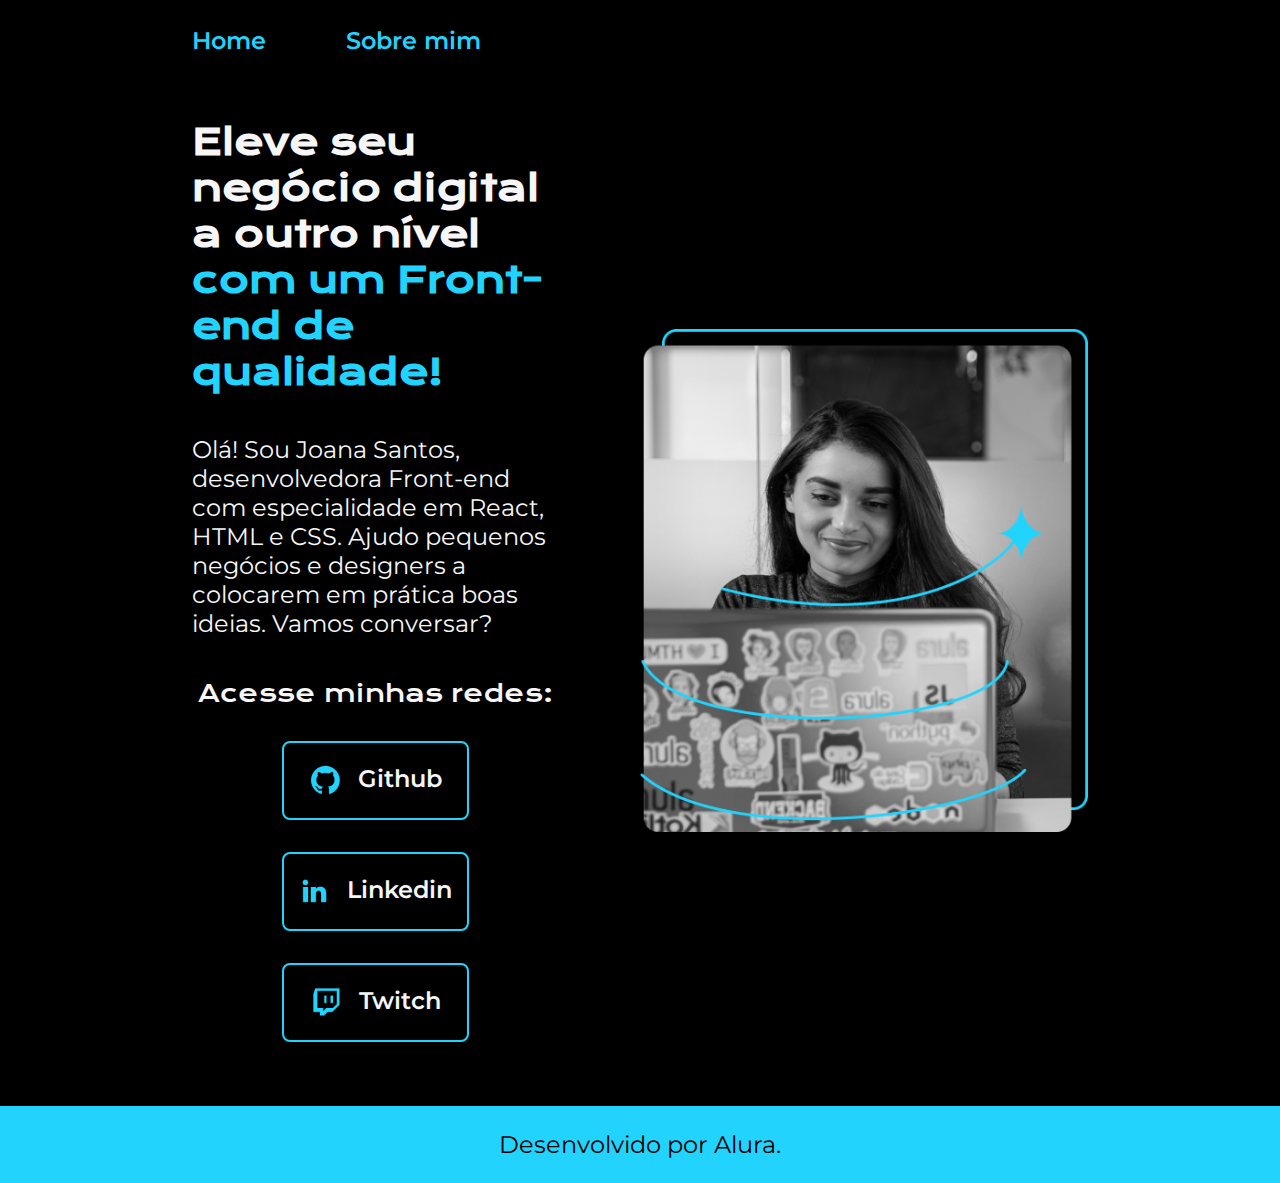
<file: index.html>
<!DOCTYPE html>
<html lang="pt-br">
<head>
    <meta charset="UTF-8"> 
    <meta http-equiv="X-UA-Compatible" content="IE=edge">
    <meta name="viewport" content="width=device-width, initial-scale=1.0">
    <title>Portifolio</title>
    <link rel="stylesheet" href="./styles/style.css">
</head>
<body>
    <header class="cabecalho">
        <nav class="cabecalho__menu">
            <a class="cabecalho__menu__link" href="index.html">Home</a>
            <a class="cabecalho__menu__link" href="about.html">Sobre mim</a>
        </nav>
    </header>
    <main class="apresentacao">
        <section class="apresentacao__conteudo">
            <h1 class="apresentacao__conteudo__titulo">
                Eleve seu negócio digital a outro nível 
                <strong class="titulo-destaque">com um Front-end de qualidade!
                </strong></h1>
                <p class="apresentacao__conteudo__texto">Olá! Sou Joana Santos, desenvolvedora 
                Front-end com especialidade em React, HTML e
                CSS. Ajudo pequenos negócios e designers a 
                colocarem em prática boas ideias. Vamos 
                conversar?</p>
                <div class="apresentacao__links">
                    <h2 class="apresentacao__links__subtitulo">Acesse minhas redes:</h2>
                    <a class="apresentacao__links_link" href="https://instagram.com/rafaballerini">
                        <img src="./assets/github.png" alt="Página do Github">
                        Github
                    </a>
                    <a class="apresentacao__links_link" href="https://github.com/guilhermeonrails">
                        <img src="./assets/linkedin.png" alt="Página do Linkedin">
                        Linkedin
                    </a>
                    <a class="apresentacao__links_link" href="https://twitch.tv/guilimadev">
                        <img src="./assets/twitch.png" alt="Página do Twitch">    
                        Twitch
                    </a>
                </div>
        </section>
            <img class="apresentacao__imagem"  src="./assets/Imagem.png" alt="Foto da Joana Santos programando">
    </main>
    <footer>Desenvolvido por Alura.</footer>
</body>
</html>
</file>
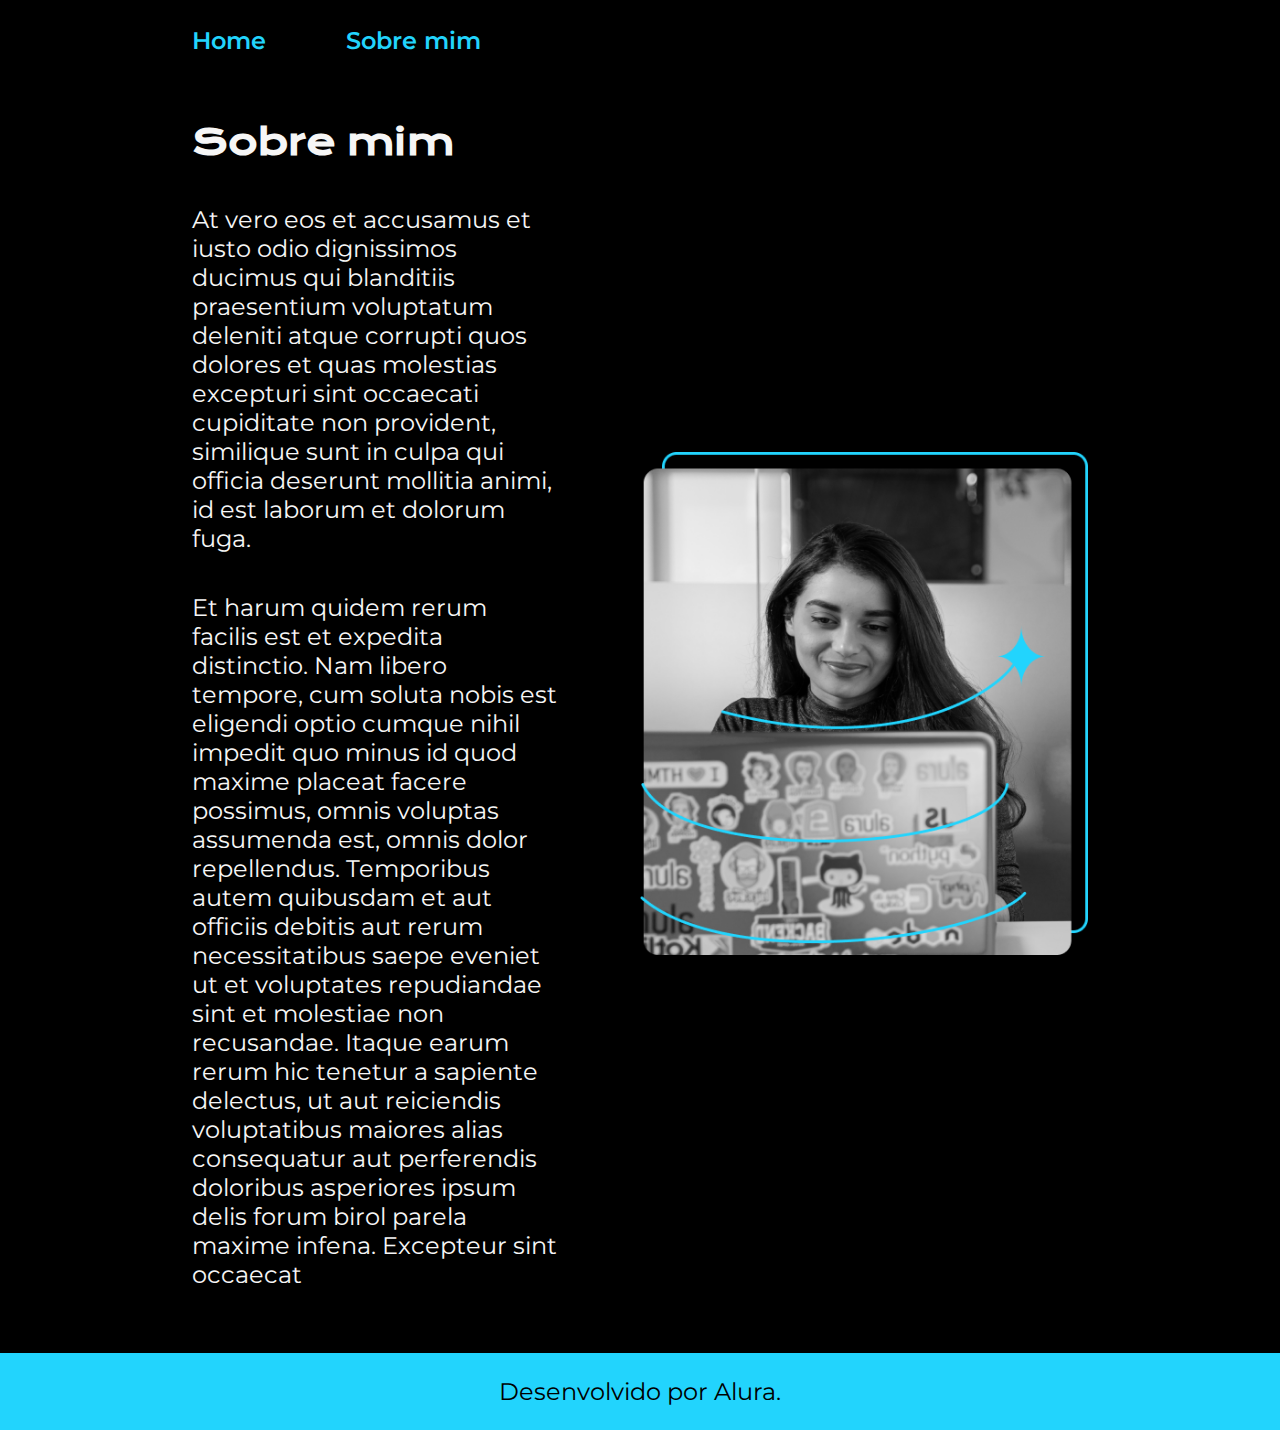
<file: about.html>
<!DOCTYPE html>
<html lang="pt-br">
<head>
    <meta charset="UTF-8">
    <meta name="viewport" content="width=device-width, initial-scale=1.0">
    <link rel="stylesheet" href="./styles/style.css">
    <title>Sobre mim</title>
</head>
<body>
    <header class="cabecalho">
        <nav class="cabecalho__menu">
            <a class="cabecalho__menu__link" href="index.html">Home</a>
            <a class="cabecalho__menu__link" href="about.html">Sobre mim</a>
        </nav>
    </header>

    <main class="apresentacao">
        <section class="apresentacao__conteudo">
            <h1 class="apresentacao__conteudo__titulo">Sobre mim</h1>
                <p class="apresentacao__conteudo__texto">
                    At vero eos et accusamus et iusto odio dignissimos ducimus qui blanditiis praesentium voluptatum deleniti atque corrupti quos dolores et quas molestias excepturi sint occaecati cupiditate non provident, similique sunt in culpa qui officia deserunt mollitia animi, id est laborum et dolorum fuga.
                </p>
                <p class="apresentacao__conteudo__texto">
                    Et harum quidem rerum facilis est et expedita distinctio. Nam libero tempore, cum soluta nobis est eligendi optio cumque nihil impedit quo minus id quod maxime placeat facere possimus, omnis voluptas assumenda est, omnis dolor repellendus. Temporibus autem quibusdam et aut officiis debitis aut rerum necessitatibus saepe eveniet ut et voluptates repudiandae sint et molestiae non recusandae. Itaque earum rerum hic tenetur a sapiente delectus, ut aut reiciendis voluptatibus maiores alias consequatur aut perferendis doloribus asperiores ipsum delis forum birol parela maxime infena. Excepteur sint occaecat 
                </p>
        </section>
        <img class="apresentacao__imagem" src="./assets/Imagem.png" alt="Foto da Joana Santos programando">
    </main>
    
    <footer>Desenvolvido por Alura.</footer>

</body>
</html>
</file>
<file: styles/style.css>
@import url('https://fonts.googleapis.com/css2?family=Berkshire+Swash&family=Krona+One&family=Montserrat:wght@400;600&display=swap');

:root{
    --cor-primaria: #000000;
    --cor-secundaria: #f6f6f6;
    --cor-terciaria: #22d4fd;
}

*{
    margin: 0;
    padding: 0;
    text-decoration: none;
}

body{
    /* height: 100vh; */
    box-sizing: border-box;
    background-color: var(--cor-primaria);
    color: var(--cor-secundaria);
}

.cabecalho{
    padding: 2% 0% 0% 15%;
}

.cabecalho__menu{
    display: flex;
    gap: 80px;
}

.cabecalho__menu__link{
    color: var(--cor-terciaria);
    font-family: 'Montserrat', sans-serif;
    font-size: 1.5rem;
    font-weight: 600;
    
}

.titulo-destaque{
    color: var(--cor-terciaria);
}

.apresentacao{
    display: flex;
    align-items: center;
    justify-content: space-between;
    margin: 5% 15%;
    gap: 82px;
}

.apresentacao__conteudo{
    width: 50%;
    display: flex;
    flex-direction: column;
    gap: 40px;
}

.apresentacao__conteudo__titulo{
    font-size: 2.25rem;
    font-family: 'Krona One', sans-serif;
}

.apresentacao__conteudo__texto{
    font-size: 1.5rem;
    font-family: 'Montserrat', sans-serif;
}

.apresentacao__links{
    display: flex;
    justify-content: space-between;
    flex-direction: column;
    align-items: center;
    gap: 32px;
}

.apresentacao__links__subtitulo{
    font-family: 'Krona One', sans-serif;
    font-weight: 400;
    font-size: 1.5rem;
}

.apresentacao__links_link{
    /* background-color: #22D4FD; */
    display: flex;
    justify-content: center;
    gap: 1rem;
    border: 2px solid var(--cor-terciaria);
    color: var(--cor-secundaria);
    text-decoration: none;
    font-family: 'Montserrat', sans-serif;
    padding: 21.5px 0;
    font-size: 1.5rem;
    width: 50%;
    text-align: center;
    border-radius: 8px;
    font-weight: 600;
}

.apresentacao__imagem{
    width: 50%;
}

.apresentacao__links_link:hover{
    background-color: #272727;
   
}

footer{
    color: var(--cor-primaria);
    background-color: var(--cor-terciaria);
    font-family: 'Montserrat', sans-serif;
    font-size: 1.5rem;
    font-weight: 400;
    padding: 1.5rem;
    text-align: center;
}

@media (max-width: 1200px){
    .cabecalho{
        padding: 10%;
    }

    .cabecalho__menu{
        justify-content: center;
    }
    
    .apresentacao{
        flex-direction: column-reverse;
        margin: 5%;
    }

    .apresentacao__conteudo{
        width: auto;
    }
}
</file>
